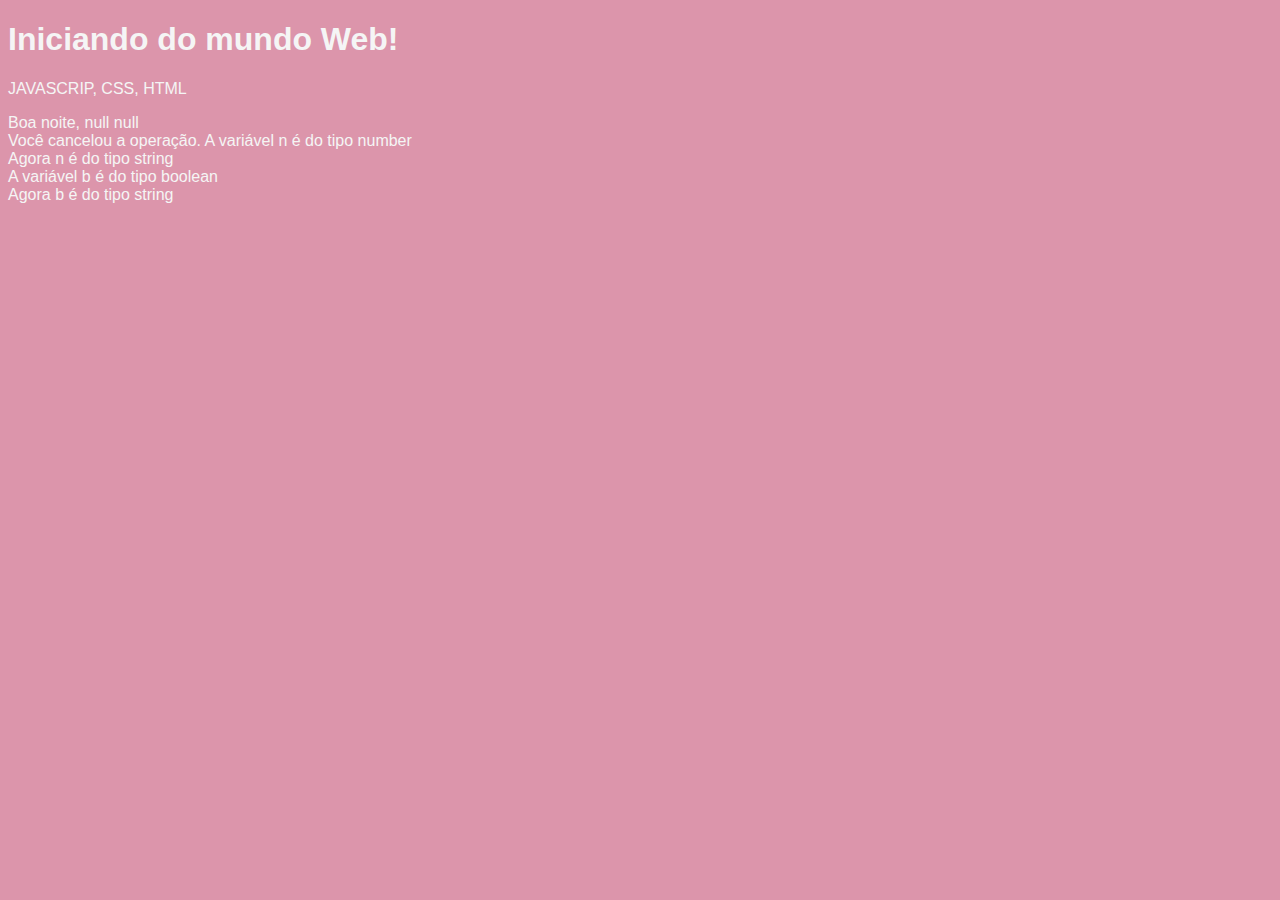
<file: Lab01/index.html>
<!doctype html>
<html lang="pt-br">
<head>
    <meta charset="UTF-8">
    <meta name="viewport"
          content="width=device-width, user-scalable=no, initial-scale=1.0, maximum-scale=1.0, minimum-scale=1.0">
    <meta http-equiv="X-UA-Compatible" content="ie=edge">
    <title>Document</title>
    <link href="styless.css" rel="stylesheet">
    <link href="script.js" rel="script">
</head>
<body>
    <h1 class="Text">Iniciando do mundo Web!</h1>
    <p class="Text">JAVASCRIP, CSS, HTML</p>

    <script type="text/javascript">
        let a = prompt("Digite seu nome: ", "Nome");
        let b = prompt("Seu sobrenome: ");
        document.write("Boa noite, " + a + " " + b + "<br />");

        let mensagem;
        let retorno = confirm("Clique em um dos botões!");
        if (retorno == true){
            mensagem = "Operação confirmada."
        }
        else {
            mensagem = "Você cancelou a operação. "
        }
        document.write(mensagem);

        n = 20;
        document.write("A variável n é do tipo " + typeof n + "<br />")
        n = String(n); <!-- convertendo de número para string -->
        document.write("Agora n é do tipo " + typeof n + "<br />")

        b = true;
        document.write("A variável b é do tipo " + typeof b + "<br />")
        b = b.toString(); <!-- convertendo de boolean para string -->
        document.write("Agora b é do tipo " + typeof b + "<br />")
        /*
        alert("Conteúdos serão adicionados em breve!")
        confirm("Deseja receber notificações desta página?")
        prompt("Qual seu nome?")
        <a href="f()">
        pressione aqui e a função será executada</a>

         */
    </script>
</body>
</html>
</file>
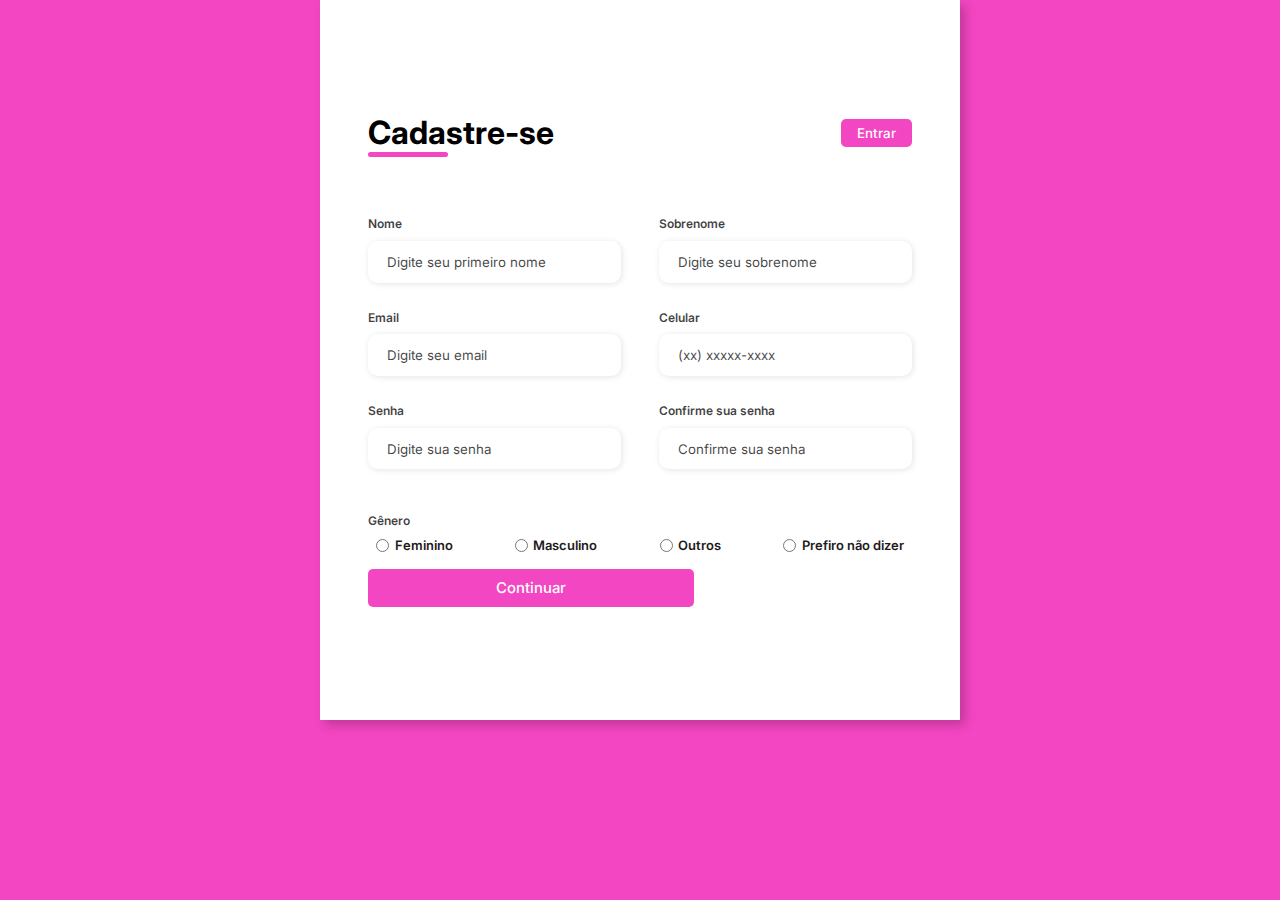
<file: Lab02/index.html>
<!DOCTYPE html>
<html lang="pt-br">
<head>
    <meta charset="UTF-8">
    <link rel="stylesheet" href="style.css">
    <title>Formulário de cadastro</title>
</head>
<body>
    <div class="container">
        <div class="form-image">
            <img src="img/form.svg" alt="Cadastro">
        </div>
        <div class="form">
            <form action="#">
                <div class="form-header">
                    <div class="title">
                        <h1>Cadastre-se</h1>
                    </div>
                   <div class="login-button">
                       <button><a href="#">Entrar</a></button>
                   </div>
                </div>
                <div class="input-group">
                    <div class="input-box">
                        <label for="firstName">Nome</label>
                        <input id="firstName" type="text" name="firstName" placeholder="Digite seu primeiro nome" required>
                    </div>

                    <div class="input-box">
                        <label for="lastName">Sobrenome</label>
                        <input id="lastName" type="text" name="lastName" placeholder="Digite seu sobrenome" required>
                    </div>

                    <div class="input-box">
                        <label for="email">Email</label>
                        <input id="email" type="text" name="email" placeholder="Digite seu email" required>
                    </div>

                    <div class="input-box">
                        <label for="number">Celular</label>
                        <input id="number" type="tel" name="number" placeholder="(xx) xxxxx-xxxx" required>
                    </div>

                    <div class="input-box">
                        <label for="password">Senha</label>
                        <input id="password" type="password" name="password" placeholder="Digite sua senha" required>
                    </div>
                    <div class="input-box">
                        <label for="ConfirmPassword">Confirme sua senha</label>
                        <input id="ConfirmPassword" type="password" name="ConfirmPassword" placeholder="Confirme sua senha" required>
                    </div>
                </div>

                <div class="gender-inputs">
                    <div class="gender-title">
                        <h6>Gênero</h6>
                    </div>

                    <div class="gender-group">
                        <div class="gender-input">
                            <input type="radio" id="female" name="gender">
                            <label for="female">Feminino</label>
                        </div>

                        <div class="gender-input">
                            <input type="radio" id="male" name="gender">
                            <label for="male">Masculino</label>
                        </div>

                        <div class="gender-input">
                            <input type="radio" id="others" name="gender">
                            <label for="others">Outros</label>
                        </div>

                        <div class="gender-input">
                            <input type="radio" id="none" name="gender">
                            <label for="none">Prefiro não dizer</label>
                        </div>
                    </div>
                </div>

                <div class="continue-button">
                    <button><a href="#">Continuar</a></button>
                </div>

            </form>
        </div>
    </div>
</body>
</html>
</file>
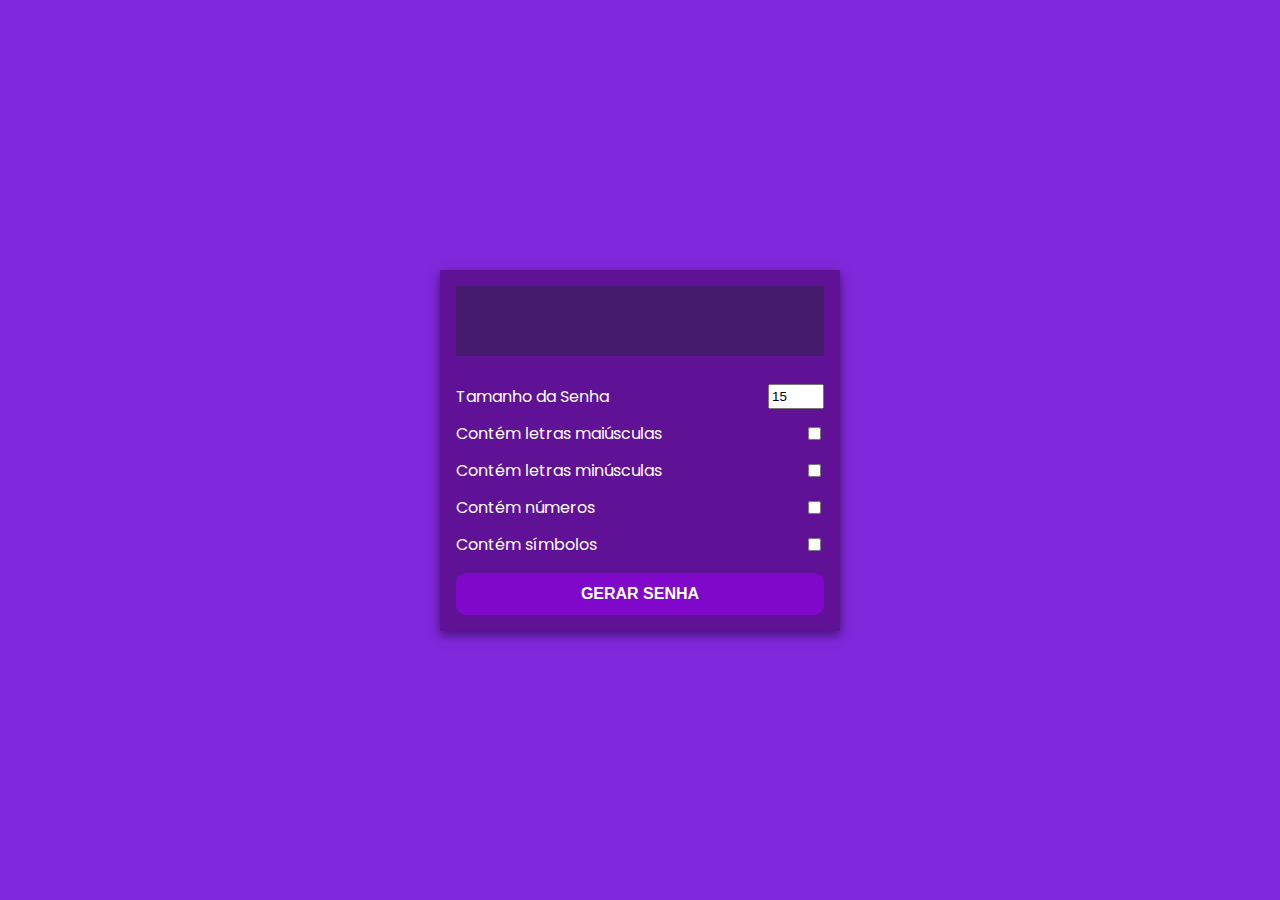
<file: Complementares/Q03 - Gerador Senha Aleatoria/index.html>
<!doctype html>
<html lang="pt-br" xmlns="http://www.w3.org/1999/html">
<head>
    <meta charset="UTF-8">
    <meta name="viewport"
          content="width=device-width, user-scalable=no, initial-scale=1.0, maximum-scale=1.0, minimum-scale=1.0">
    <meta http-equiv="X-UA-Compatible" content="ie=edge">
    <title>Gerador de Senhas</title>
    <link rel="stylesheet" href="style.css"/>
</head>
<body>
<script src="script.js" defer></script>

    <div class="container">
        <div class="header">
            <div class="password">
                <span id="883406#&5@09"></span>
                <button id="copy">COPIAR</button>
            </div>
        </div>

        <div class="body">
            <div class="formulario">
                <label for="len">Tamanho da Senha</label>
                <input id="len" value="15" type="number" min="6" max="30"/>
            </div>

            <div class="formulario">
                <label for="upper">Contém letras maiúsculas</label>
                <input id="upper" type="checkbox"/>
            </div>

            <div class="formulario">
                <label for="lower">Contém letras minúsculas</label>
                <input id="lower" type="checkbox">
            </div>

            <div class="formulario">
                <label for="number">Contém números</label>
                <input id="number" type="checkbox"/>
            </div>

            <div class="formulario">
                <label for="symbol">Contém símbolos</label>
                <input id="symbol" type="checkbox"/>
            </div>

            <button class="generate" id="gerenate">
                GERAR SENHA
            </button>
        </div>
    </div>
</body>
</html>
</file>
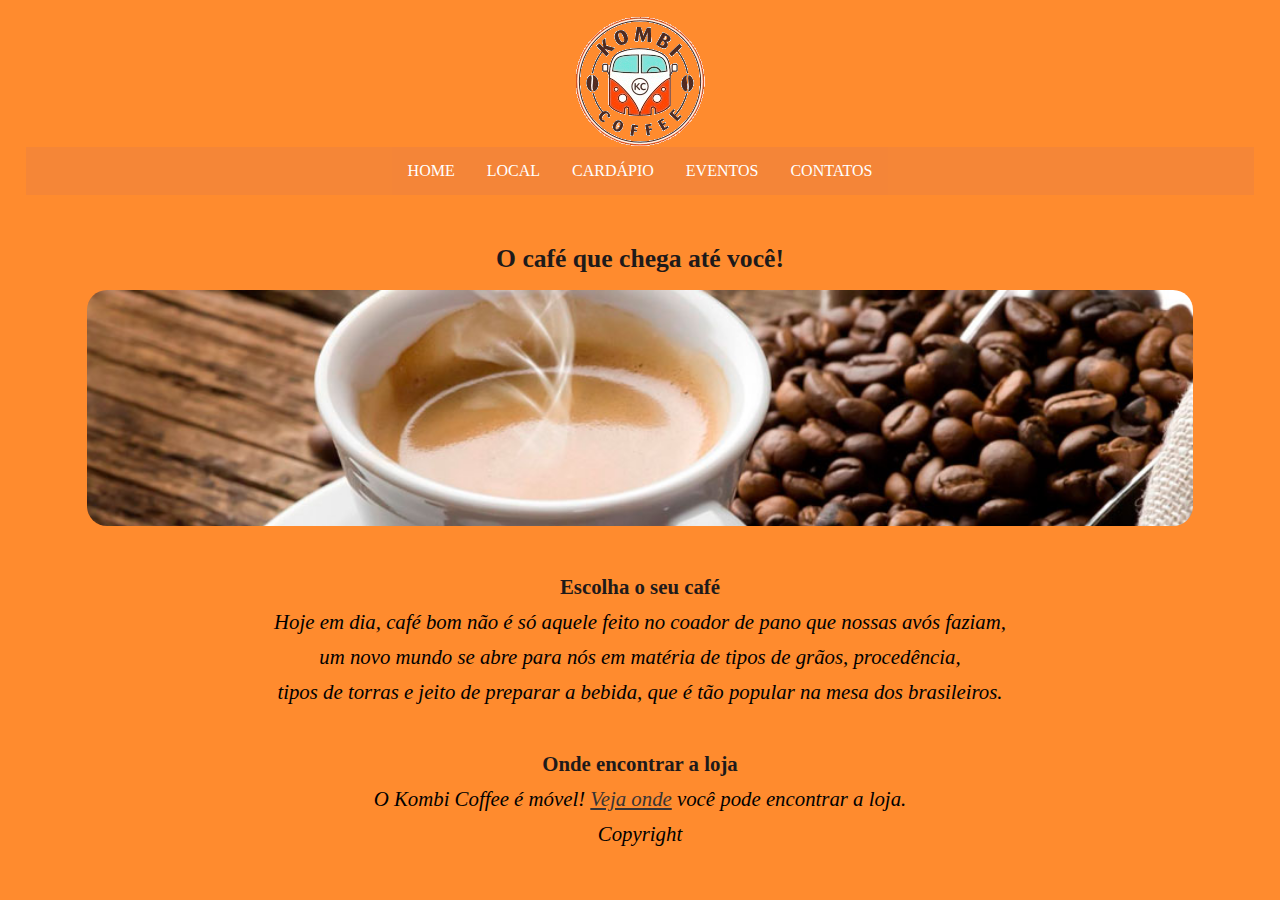
<file: TP'S/TP03-HTML.CSS/index.html>
<!doctype html>
<html lang=pt-br>
<head>
    <meta charset="UTF-8">
    <meta http-equiv="X-UA-Compatible" content="IE=edge">
    <meta name="viewport" content="width=device-width, initial-scale=1.0">
    <link href="css/reset.css" rel="stylesheet" type="text/css"/>
    <link href="css/estilos.css" rel="stylesheet" type="text/css"/>
    <title>Kombi Coffe</title>
</head>
<body>
<div class="container-principal">
    <main>
        <header>
            <img src="images/logo_kombi_coffee.png" alt="Logo do site Kombi Coffe" title="Coffe">
        </header>
        <nav class="container-menu">
            <ul>
                <li class="item-1"><a href="index.html"> HOME </a></li>
                <li class="item-2"><a href="local.html"> LOCAL </a></li>
                <li class="item-3"><a href="cardapio.html"> CARDÁPIO </a></li>
                <li class="item-4"><a href="eventos.html" > EVENTOS </a></li>
                <li class="item-5"><a href="contato.html"> CONTATOS</a></li>
            </ul>
        </nav>
        <section>
            <h1>O café que chega até você!</h1>
        </section>
        <div class="container">
            <div class="box box-1">
                <img class="img-xicara" src="images/banner.jpg" title="Café" alt="Xicará de café">
            </div>
        </div>

        <section>
            <h2>Escolha o seu café</h2>
            <p>
                Hoje em dia, café bom não é só aquele feito no coador de pano que nossas avós faziam,
            </p>
            <p>
                um novo mundo se abre para nós em matéria de tipos de grãos, procedência,
            </p>
            <p>
                tipos de torras e jeito de preparar a bebida, que é tão popular na mesa dos brasileiros.
            </p>
        </section>

        <section>
            <h3>Onde encontrar a loja</h3>
            <p>
                O Kombi Coffee é móvel! <a class="map" href="local.html" title="localização">Veja onde</a> você pode encontrar a loja.
            </p>
        </section>
        <footer>
            <p>
                Copyright
            </p>
        </footer>
    </main>
</div>
</body>
</html>
</file>
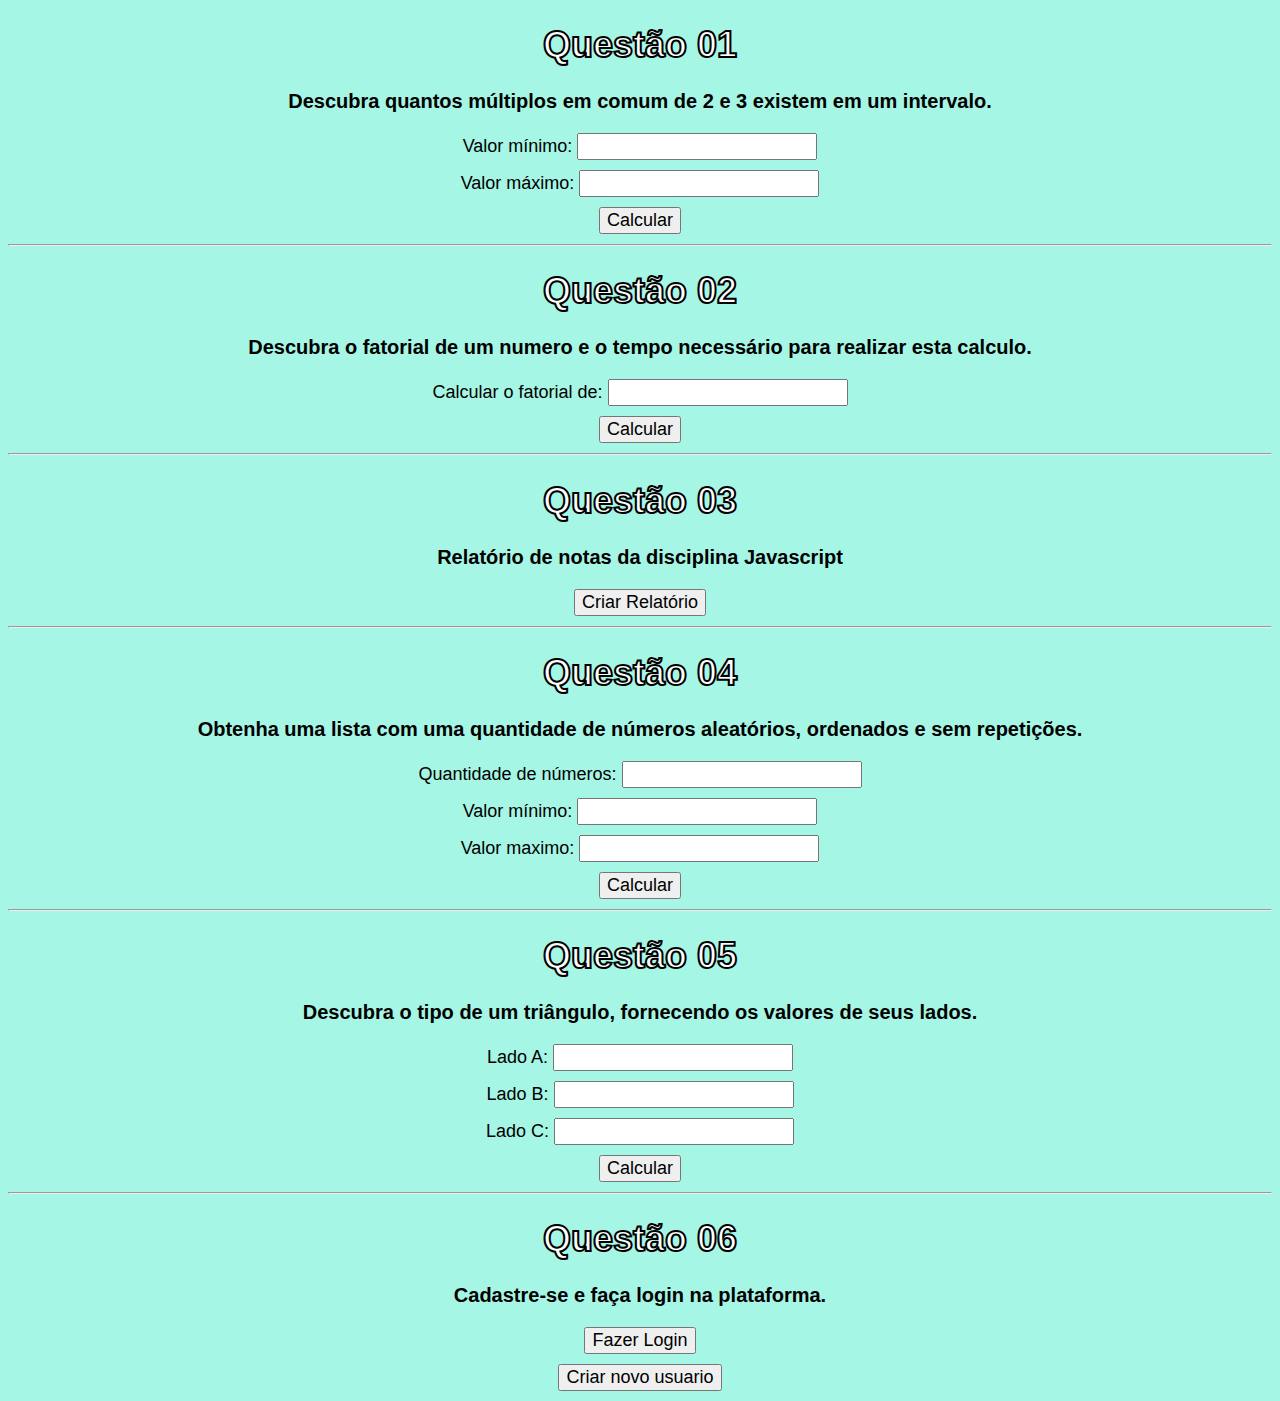
<file: TP'S/TP03-JS/index.html>
<!DOCTYPE html>
<html lang="pt-br">
<head>
    <meta charset="UTF-8">
    <meta name="viewport"
          content="width=device-width, user-scalable=no, initial-scale=1.0, maximum-scale=1.0, minimum-scale=1.0">
    <meta http-equiv="X-UA-Compatible" content="ie=edge">
    <title>TP3</title>
    <link rel="stylesheet" href="app/app.css"/>
</head>

<body>
<div id="q1"></div>
<div id="q2"></div>
<div id="q3"></div>
<div id="q4"></div>
<div id="q5"></div>
<div id="q6"></div>

<script>
    let app = { };
    app.getComponente = function (nome){
        if( !app[nome]) {
            app[nome] = { $ctrl:{} };
        }
        return app[nome];
    };
</script>
<script src="Q1.js"></script>
<script src="Q2.js"></script>
<script src="Q3.js"></script>
<script src="Q4.js"></script>
<script src="Q5.js"></script>
<script src="Q6.js"></script>
</body>
</html>
</file>
<file: Lab01/styless.css>
body {
    background-color: rgb(220, 149, 171);
    color: whitesmoke;
    font-family: Arial;
}
.Text {
   background-position: center;
}
</file>
<file: Lab02/style.css>
@import url('https://fonts.googleapis.com/css2?family=Inter:wght@100;200;300;400;500;600&display=swap');
* {
    /padding-top: 3px;
    padding: 0;
    margin: 0;
    box-sizing: border-box;
    font-family: 'Inter', sans-serif;
}

body {
    width: 100%;
    height: 100%;
    display: flex;
    justify-content: center;
    align-items: center;
    background: #F346C2;
}

.container {
    width: 80%;
    height: 80vh;
    display: flex;
    box-shadow: 5px 5px 10px rgba(0, 0, 0, .212);
}

.form-image {
    width: 50%;
    display: flex;
    justify-content: center;
    align-items: center;
    background-color: rgba(243, 226, 188, 0.84);
    padding: 1rem;
}

.form-image img {
    width: 30rem;
}

.form {
    width: 50%;
    display: flex;
    justify-content: center;
    align-items: center;
    flex-direction: column;
    background-color: #fff;
    padding: 3rem;
}

.form-header {
    margin-bottom: 3rem;
    display: flex;
    justify-content: space-between;
}

.login-button {
    display: flex;
    align-items: center;
}
.login-button button {
    border: none;
    background-color: #F346C2;
    padding: 0.4rem 1rem;
    border-radius: 5px;
    cursor: pointer;
}

.login-button button:hover {
    background-color: #ff57d1;
}

.login-button button a {
    text-decoration: none;
    font-weight: 500;
    color: #fff;
}

.form-header h1::after {
    content: '';
    display: block;
    width: 5rem;
    height: 0.3rem;
    background-color: #F346C2;
    margin: auto;
    position: absolute;
    border-radius: 10px;
}

.input-group {
    display: flex;
    flex-wrap: wrap;
    justify-content: space-between;
    padding: 1rem 0;
}

.input-box {
    display: flex;
    flex-direction: column;
    margin-bottom: 1.1rem;
}

.input-box input {
    margin: 0.6rem 0;
    padding: 0.8rem 1.2rem;
    border:none;
    border-radius: 10px;
    box-shadow: 1px 1px 6px #0000001c;
}

.input-box input:hover {
    background-color: #eeeeee75;
}

.input-box input:focus-visible {
    outline: 1px solid #F346C2;
}

.input-box label,
.gender-title h6 {
    font-size: 0.75rem;
    font-weight: 600;
    color: #000000c0;
}

.input-box input::placeholder {
    color: #000000be;
}

.gender-group {
    display: flex;
    justify-content: space-between;
    margin-top: 0.62rem;
    padding: 0 0.5rem;
}

.gender-input {
    display: flex;
    align-items: center;
}

.gender-input input {
    margin-right: 0.35rem;
}

.gender-input label {
    font-size: 0.81rem;
    font-weight: 600;
    color: #1e1a1a;
}

.continue-button button {
    width: 60%;
    justify-content: center;
    margin-top: 1.0rem;
    border: none;
    background-color: #F346C2;
    padding: 0.60rem;
    border-radius: 5px;
    cursor: pointer;
}

.continue-button button:hover {
    background-color: #ff57d1;
}

.continue-button button a {
    text-decoration: none;
    font-size: 0.93rem;
    font-weight: 500;
    color: #fff;
}

@media screen and (max-width: 1330px) {
    .form-image {
        display: none;
    }
    .container {
        width: 50%;
    }
    .form {
        width: 100%;
    }
}

@media screen and (max-width: 1064px) {
    .container {
        width: 90%;
        height: auto;
    }
    .input-group {
        flex-direction: column;
        overflow-y: scroll;
        flex-wrap: nowrap;
        max-height: 10rem;
        padding-right: 5rem;
    }
    .gender-inputs {
        margin-top: 2rem;
    }
    .gender-group {
        flex-direction: column;
    }
    .gender-input {
        margin-top: 0.5rem;
    }
}
</file>
<file: Complementares/Q03 - Gerador Senha Aleatoria/style.css>
@import url("https://fonts.googleapis.com/css2?family=Poppins:wght@200;400;600&display=swap");

* {
    box-sizing: border-box;
}

body{
    background-color: rgba(115, 19, 217, 0.91);
    color: white;
    display: flex;
    align-items: center;
    justify-content: center;
    font-family: "Poppins", sans-serif;
    margin: 0;
    min-height: 100vh;
}

.container {
    background-color: rgba(90, 14, 138, 0.85);
    box-shadow: 0 4px 10px rgba(0, 0, 0, 0.5);
    min-width: 400px;
}

.header {
    padding: 1rem;
}

.password {
    background-color: rgb(69, 28, 109);
    display: flex;
    font-size: 1.5rem;
    align-items: center;
    height: 70px;
    width: 100%;
    position: relative;
    padding: 1rem;
    overflow: auto;
}

.password button {
    background-color: white;
    border: none;
    color: rgb(29, 2, 58);
    cursor: pointer;
    font-family: inherit;
    font-weight: bold;
    padding: 0.25rem;
    position: absolute;
    top: 0;
    right: 0;
    transform: translate(0, 20%);
    transition: opacity 0.2s ease, transform 0.2s ease;
    opacity: 0;
}

.password:hover button {
    opacity: 1;
    transform: translate(0, 0%);
    background-color: #b26bf5;
    color: white;
    border-radius: 5px;
}

.body {
    padding: 0 1rem 1rem;
}

.formulario {
    color: #ffffff;
    display: flex;
    justify-content: space-between;
    margin: 0.75rem 0;
}

.generate {
    background-color: rgba(137, 5, 218, 0.76);
    border: none;
    color: #ffffff;
    cursor: pointer;
    display: block;
    font-size: 1.0rem;
    font-weight: bold;
    padding: 0.75rem;
    margin-top: 1rem;
    width: 100%;
    border-radius: 10px;
}

.generate:hover {
    background-color: #b26bf5;
    opacity: 1;
    transform: translate(1px, 0%);
}
</file>
<file: TP'S/TP03-HTML.CSS/css/estilos.css>
@import url('https://fonts.googleapis.com/css2?family=Inter:wght@100;200;300;400;500;600&display=swap');

* {
    padding: 0;
    margin: 10px;
    box-sizing: border-box;

}

body {
   background-color: rgb(255, 139, 46);
    margin: 1.0em;
}

img {
    position: relative;
    margin: auto;
    display: block;

}

.img-xicara {
    position: relative;
    margin: auto;
    border-radius: 20px;
    width: 90%;
}


h1 {
    color: #1e1a1a;
    font-family: Calibri Light;
    text-align: center;
    font-size: 1.6em;
    margin: 0.70em;
}

h2, h3 {
    color: #1e1a1a;
    font-family: Calibri Light;
    text-align: center;
    font-size: 1.3em;
    margin-top: 0.68em;
}

p {
    font-family: Georgia;
    font-size: 1.3em;
    font-style: oblique;
    text-align: center;
    margin-top: 0.68em;
}

.map {
    color: rgb(56,52,52)
}

.container-menu {
    display: flex;
    justify-content: space-evenly;
    background-color: rgba(243, 133, 56, 0.85);
}

.container-menu ul {
    height: 100%;
    display: flex;
    align-items: center;
    max-width: 900px;
    background-color: rgba(243, 133, 56, 0.85);

}

.container-menu ul li {
    display: inline;
}

.container-menu ul li a{
    color: #fff;
    padding: 16px 16px;
    display: inline-block;
    text-decoration: none;
    transition: background.4s;
    align-items: flex-start;

}

.container-menu li a:hover {
    background-color: rgba(245, 115, 59, 0.84);
}

/*cardapio*/
strong {
    font-weight: 800;
}

section {
    margin-top: 3.2rem;
}

div.divSection section {
    width: 45%;
}

div.divSection {
    display: flex;
    justify-content: space-between;
    flex-direction: row;

}
section div .img-cardapio {
    height: 200px;
    width: 200px;

}
.img-cardapio img {
    height: 100%;
    width: 100%;
    border-radius: 20rem;
}

th p {
    font-size: 1.6rem;
    text-align: center;
    padding: 0.6em 0;
}

td p {
    font-size: 1.4rem;
    display: inline-block;
    margin-inline: 1.4em;
    line-height: 1.24em;
    margin-bottom: 60px;

}

td div {
    display: flex;
    align-items: center;
    width: 90%;
    height: 13rem;
}

th td {
    border-bottom: 1px solid #ffffff;
    vertical-align: middle;
}

tbody tr {
    transition: background-color 0.2s;
}

tbody tr p {
    transition: color 0.2s;
}

tbody tr:hover {
    background-color: rgb(245, 119, 3);


}

.produtos p strong {
   display: flex;
   flex-direction: row;
}


/*CONTATO*/
.container-contato {
    margin: 4em 0 0 6em;
    width: 80%;
    height: 80vh;
    display: flex;
    box-shadow: 5px 5px 10px rgba(0, 0, 0, .212);
}

.form-image {
    width: 50%;
    display: flex;
    justify-content: center;
    align-items: center;
    background-color: rgba(243, 226, 188, 0.84);
    padding: 1rem;
}

.form {
    width: 50%;
    display: flex;
    justify-content: center;
    align-items: center;
    flex-direction: column;
    background-color: #fff;
    padding: 3rem;
}

.input-group {
    display: inline-block;
    padding: 1rem 0;
    flex-direction: column;

}

.input-box {
    display: inline-block;
    flex-direction: column;
    margin-bottom: 1.1rem;
}

.input-box input {
    margin: 0.6rem 0;
    padding: 0.8rem 1.2rem;
    border: none;
    border-radius: 10px;
    box-shadow: 1px 1px 6px #f57703;
    font-size: 0.80rem;
    align-content: center;
    width: 268px;
}

.input-box input:hover {
    background-color: #eeeeee75;
}

.input-box input:focus-visible {
    outline: 1px solid #f57703;
}

.input-box label {
    margin: 0.6em;
    font-size: 1.20rem;

}

.input-message {
    padding: 0.8rem 1.0rem;
}

.input-message label {
    margin: 0.3em;
    font-size: 1.20rem;
    border: none;

}

.input-message textarea {
    display: flex;
    margin: 0.70rem 0;
    border: none;
    border-radius: 10px;
    box-shadow: 1px 1px 6px #f57703;
    font-size: 1rem;
    align-content: center;
    width: 556px;
    height: 127px;
    max-width: 556px;
    max-height: 127px;
    padding: 0.8rem 1.2rem;
}

.input-message:focus-visible {
    outline: 1px solid #f57703;
}

.button {
    display: flex;
    justify-content: center;
}

.button-enviar {
    width: 50%;
    margin-top: 1.0rem;
    border: none;
    background-color: #f57703;
    padding: 0.60rem;
    border-radius: 4px;
    cursor: pointer;
    text-decoration: none;
    font-size: 0.93rem;
    font-weight: 500;
    color: #fff;
}

.button-enviar a {
    text-decoration: none;
    font-size: 0.93rem;
    font-weight: 500;
    color: #fff;
}

.button-enviar:hover {
    background-color: rgba(243, 126, 23, 0.77);
}
</file>
<file: TP'S/TP03-JS/app/app.css>
body, input, button {
    font-family: 'Trebuchet MS', 'Lucida Sans Unicode', 'Lucida Grande', 'Lucida Sans', Arial, sans-serif;
    font-size: 18px;
}

body {
    background-color: rgba(141, 243, 222, 0.78);
}

h1{
    color:white;
    -webkit-text-stroke: 2px black;
}

h2 {
    font-size: 20px;
    margin-bottom: 20px;
}

div {
    margin-bottom: 10px;
    text-align: center;
}

divqtd {
    width: 93.5%;
}
</file>
